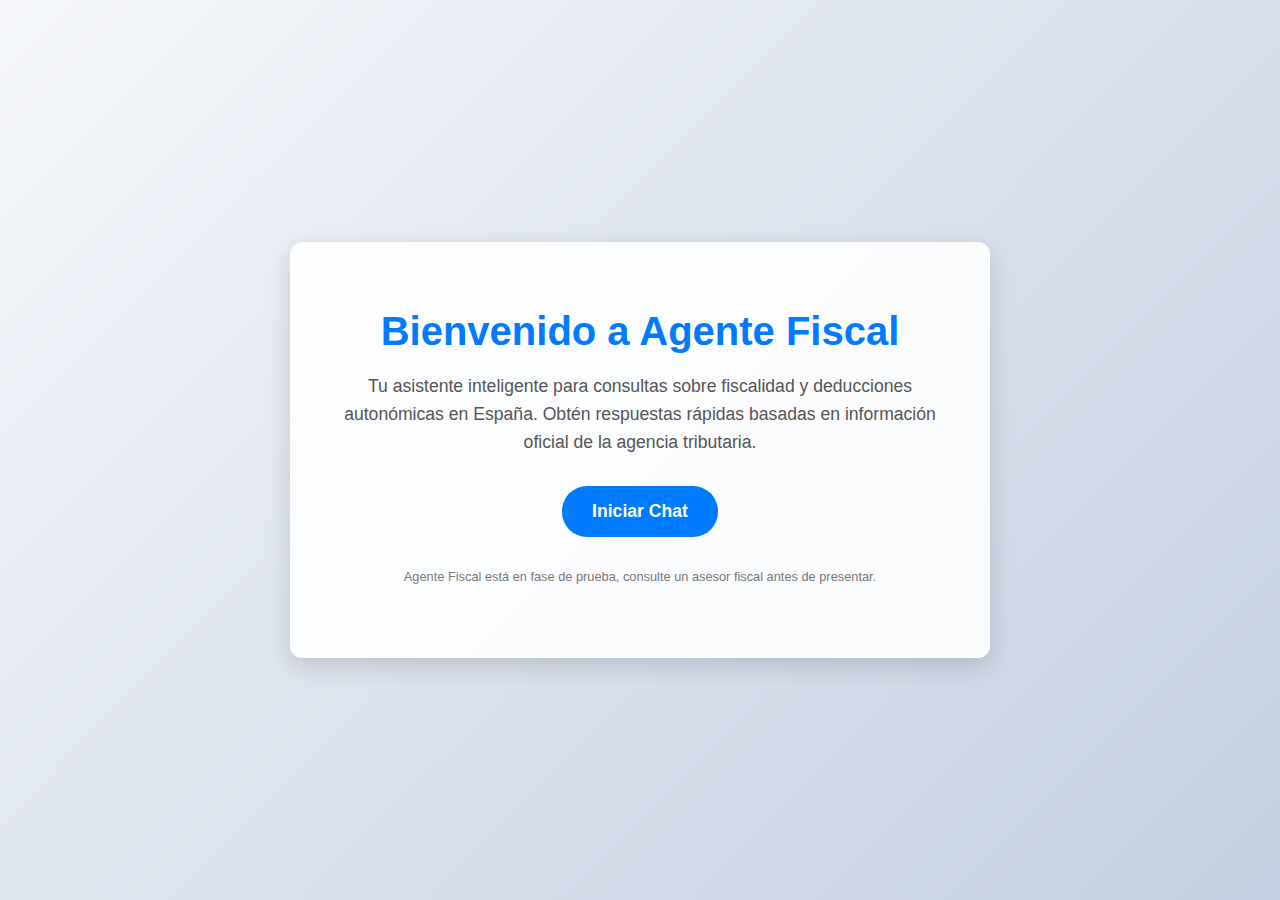
<file: frontend/static/index.html>
<!DOCTYPE html>
<html lang="es">
<head>
    <meta charset="UTF-8">
    <meta name="viewport" content="width=device-width, initial-scale=1.0">
    <title>Agente Fiscal - Asistente IA</title>
    <style>
        body {
            font-family: -apple-system, BlinkMacSystemFont, "Segoe UI", Roboto, Helvetica, Arial, sans-serif;
            margin: 0;
            padding: 0;
            display: flex;
            justify-content: center;
            align-items: center;
            height: 100vh;
            background-color: #e5ddd5;
            background-image: linear-gradient(135deg, #f5f7fa 0%, #c3cfe2 100%);
            color: #303030;
            text-align: center;
        }
        .container {
            background-color: rgba(255, 255, 255, 0.9); 
            padding: 40px 50px;
            border-radius: 12px;
            box-shadow: 0 8px 25px rgba(0, 0, 0, 0.15);
            max-width: 600px;
            width: 90%;
        }
        h1 {
            color: #007bff; 
            margin-bottom: 15px;
            font-size: 2.5em;
        }
        p {
            font-size: 1.1em;
            line-height: 1.6;
            margin-bottom: 30px;
            color: #555;
        }
        .cta-button {
            background-color: #007bff; 
            color: white;
            border: none;
            padding: 15px 30px;
            font-size: 1.1em;
            font-weight: bold;
            border-radius: 25px; 
            text-decoration: none;
            cursor: pointer;
            transition: background-color 0.3s ease, transform 0.2s ease;
            display: inline-block;
        }
        .cta-button:hover {
            background-color: #0056b3;
            transform: translateY(-2px);
        }
        .footer-note {
            margin-top: 30px;
            font-size: 0.8em;
            color: #777;
        }
    </style>
</head>
<body>
    <div class="container">
        <h1>Bienvenido a Agente Fiscal</h1>
        <p>Tu asistente inteligente para consultas sobre fiscalidad y deducciones autonómicas en España. Obtén respuestas rápidas basadas en información oficial de la agencia tributaria.</p>
        <a href="/chat" class="cta-button">Iniciar Chat</a> 
        <p class="footer-note">Agente Fiscal está en fase de prueba, consulte un asesor fiscal antes de presentar.</p>
    </div>
</body>
</html>
</file>
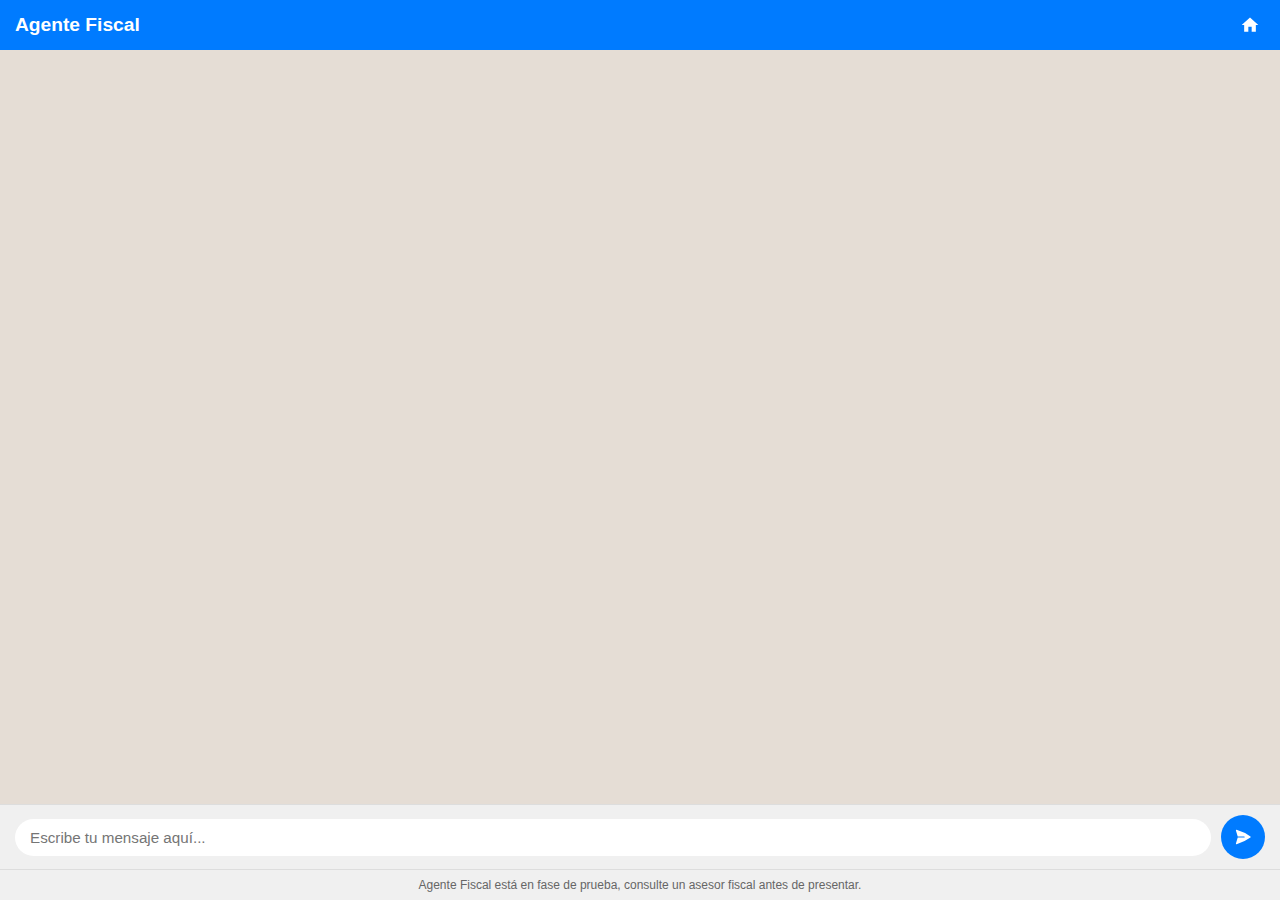
<file: frontend/static/chat.html>
<!DOCTYPE html>
<html lang="es">
<head>
    <meta charset="UTF-8">
    <meta name="viewport" content="width=device-width, initial-scale=1.0">
    <title>Agente Fiscal - Chat</title> 
    <link rel="stylesheet" href="style.css">
</head>
<body>
    <div class="chat-header">
        <span class="chat-title">Agente Fiscal</span>
        <a href="/" class="home-link" title="Home"><svg viewBox="0 0 24 24" width="20" height="20" fill="currentColor" aria-hidden="true" focusable="false"><path d="M10 20v-6h4v6h5v-8h3L12 3 2 12h3v8z"/></svg></a>
    </div>
    <div id="chat-container">
        <div id="chat-box"></div>
        <div id="input-area">
            <input type="text" id="user-input" placeholder="Escribe tu mensaje aquí...">
            <button id="send-button">
                <svg xmlns="http://www.w3.org/2000/svg" viewBox="0 0 24 24" fill="currentColor" width="18px" height="18px"><path d="M3.478 2.405a.75.75 0 00-.926.94l2.432 7.905H13.5a.75.75 0 010 1.5H4.984l-2.432 7.905a.75.75 0 00.926.94 60.519 60.519 0 0018.445-8.986.75.75 0 000-1.218A60.517 60.517 0 003.478 2.405z"/></svg>
            </button>
        </div>
        <div class="disclaimer-text">
            <p>Agente Fiscal está en fase de prueba, consulte un asesor fiscal antes de presentar.</p>
        </div>
    </div>
    <script src="script.js"></script>
</body>
</html>
</file>
<file: frontend/static/style.css>
body {
    font-family: -apple-system, BlinkMacSystemFont, "Segoe UI", Roboto, Helvetica, Arial, sans-serif;
    margin: 0;
    background-color: #e5ddd5;
    display: flex;
    flex-direction: column; 
    height: 100vh; 
    overflow: hidden;
    box-sizing: border-box;
}

/* Chat Header Styles */
.chat-header {
    background-color: #007bff; 
    color: white;
    padding: 10px 15px;
    display: flex;
    justify-content: space-between;
    align-items: center;
    box-shadow: 0 2px 4px rgba(0,0,0,0.1);
    width: 100%; 
    box-sizing: border-box; 
    overflow: hidden; 
}

.chat-title {
    font-size: 1.2em;
    font-weight: bold;
}

.home-link {
    color: white;
    text-decoration: none;
    padding: 5px;
    border-radius: 5px;
    transition: background-color 0.3s ease;
    display: flex; 
    align-items: center; 
    justify-content: center;
}

.home-link svg {
    display: block; 
}

.home-link:hover {
    background-color: rgba(255,255,255,0.2);
}

#chat-container {
    flex-grow: 1; 
    background-color: #fff;
    border-radius: 0; 
    box-shadow: none; 
    display: flex;
    flex-direction: column;
    overflow: hidden; 
}

#chat-box {
    flex-grow: 1;
    padding: 20px 20px 10px 20px; 
    overflow-y: auto; 
    display: flex;
    flex-direction: column;
    background-color: #e5ddd5; 
}

.message-row {
    display: flex;
    margin-bottom: 10px;
}

.message {
    padding: 10px 15px;
    border-radius: 18px; 
    line-height: 1.4;
    white-space: pre-wrap; 
    max-width: 75%; 
    word-wrap: break-word; 
    box-shadow: 0 1px 2px rgba(0,0,0,0.1);
}

.message ul {
    margin-top: 5px; 
    margin-bottom: 5px; 
    padding-left: 20px; 
}

.message li {
    margin-bottom: 3px; 
}

.user-message-row {
    justify-content: flex-end; 
}

.user-message {
    background-color: #dcf8c6; 
    color: #303030;
    border-top-right-radius: 6px; 
}

.bot-message-row {
    justify-content: flex-start; 
    flex-direction: column; 
    align-items: flex-start; 
}

.bot-message {
    background-color: #ffffff; 
    color: #303030;
    border-top-left-radius: 6px; 
}

#input-area {
    display: flex;
    padding: 10px 15px;
    background-color: #f0f0f0; 
    border-top: 1px solid #ddd;
    align-items: center; 
}

#user-input {
    flex-grow: 1;
    border: none;
    padding: 10px 15px;
    font-size: 0.95em;
    border-radius: 20px; 
    margin-right: 10px;
    outline: none;
    box-sizing: border-box; 
}

#send-button {
    background-color: #007bff; 
    color: white;
    width: 44px; 
    height: 44px; 
    border: none;
    border-radius: 50%; 
    cursor: pointer;
    display: flex;
    align-items: center;
    justify-content: center;
    padding: 0; 
    flex-shrink: 0; 
}

/* New Disclaimer Text Styles */
.disclaimer-text {
    background-color: #f0f0f0; 
    color: #666; 
    text-align: center;
    padding: 8px 15px;
    font-size: 0.75em;
    border-top: 1px solid #ddd; 
    width: 100%;
    box-sizing: border-box;
}

.disclaimer-text p {
    margin: 0;
}

/* Scrollbar styling (optional, for a more polished look) */
#chat-box::-webkit-scrollbar {
    width: 6px;
}

#chat-box::-webkit-scrollbar-track {
    background: transparent; 
}

#chat-box::-webkit-scrollbar-thumb {
    background-color: rgba(0,0,0,0.2);
    border-radius: 3px;
}

/* Loading indicator styles */
.loading-dots-row {
    justify-content: flex-start; 
}

.loading-dots {
    background-color: #ffffff; 
    color: #303030;
    border-top-left-radius: 6px;
    padding: 10px 15px;
    border-radius: 18px;
    display: inline-flex; 
    align-items: center; 
    box-shadow: 0 1px 2px rgba(0,0,0,0.1);
}

.loading-dots span {
    display: inline-block;
    width: 8px;
    height: 8px;
    border-radius: 50%;
    background-color: #8e8e8e; 
    margin: 0 2px;
    animation: blink 1.4s infinite both;
}

.loading-dots span:nth-child(1) {
    animation-delay: 0s;
}

.loading-dots span:nth-child(2) {
    animation-delay: 0.2s;
}

.loading-dots span:nth-child(3) {
    animation-delay: 0.4s;
}

@keyframes blink {
    0% {
        opacity: 0.2;
    }
    20% {
        opacity: 1;
    }
    100% {
        opacity: 0.2;
    }
}

/* Styles for Message Sources */
.message-sources-container {
    font-size: 0.8em;
    margin-top: 5px; 
    margin-bottom: 5px; 
    padding: 8px 12px;
    background-color: #f8f9fa; 
    border-radius: 10px;
    border-top: 1px solid #eee;
    max-width: 75%; 
    
}

.message-sources-container h4 {
    margin-top: 0;
    margin-bottom: 5px;
    font-size: 0.9em;
    color: #555;
}

.message-sources-container ul {
    list-style-type: disc;
    padding-left: 20px;
    margin-bottom: 0;
    margin-top: 0;
}

.message-sources-container li {
    margin-bottom: 4px;
}

.message-sources-container a {
    color: #0056b3;
    text-decoration: none;
}

.message-sources-container a:hover {
    text-decoration: underline;
}
</file>
